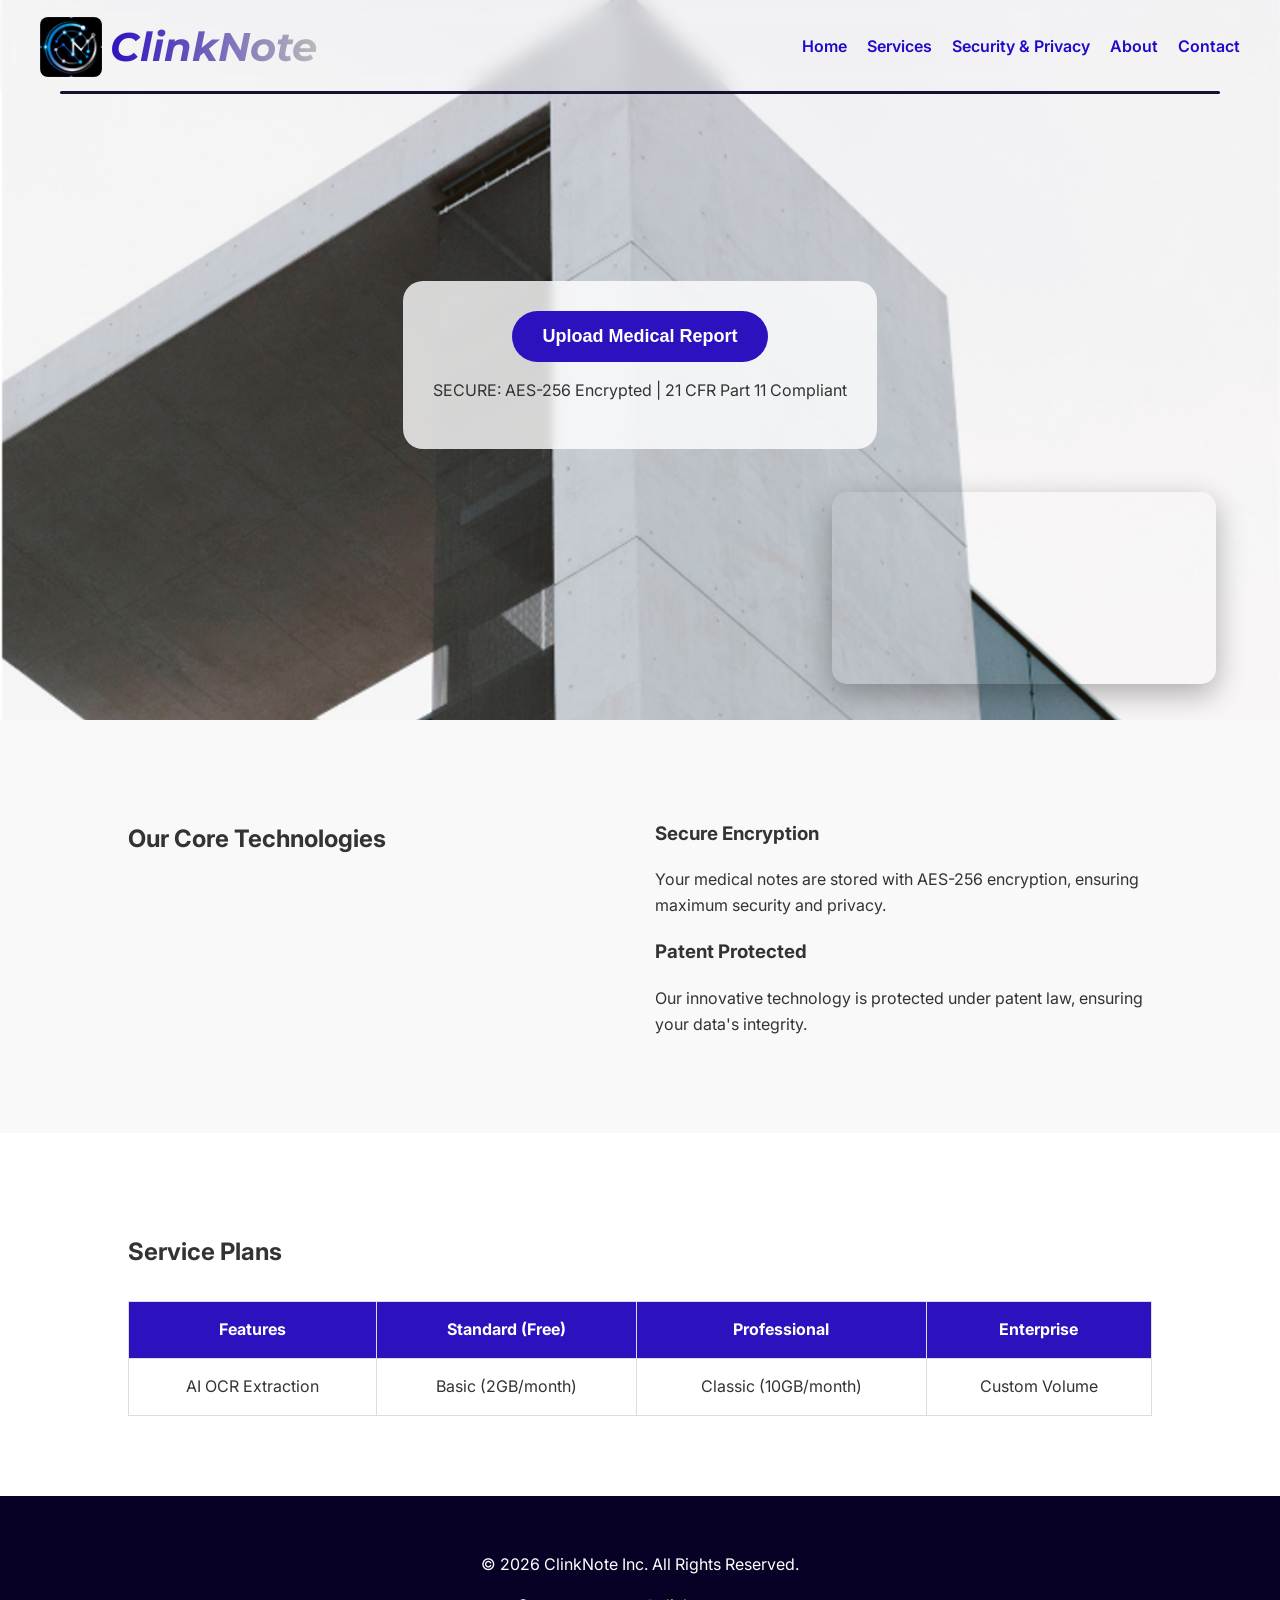
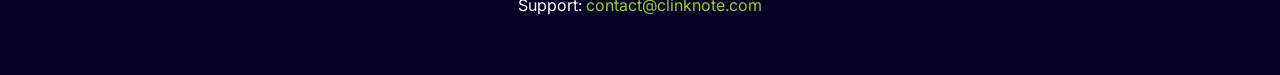
<file: index.html>
<!DOCTYPE html>
<html lang="en">
<head>
  <meta charset="UTF-8">
  <meta name="viewport" content="width=device-width, initial-scale=1.0">
  <meta name="description" content="ClinkNote - Secure EMR and medical note management system. Protecting your privacy and intellectual property with AES-256 encryption.">
  <meta name="keywords" content="ClinkNote, EMR, Medical Records, Encryption, Patent Protection, Secure Notes, Healthcare IT">
  <title>ClinkNote</title>
  <link rel="stylesheet" href="style.css">
  <link rel="icon" href="./images/Logo.jpeg">
  <script src="script.js" defer></script>
</head>
<body>
    <header>
        <div class="logo-title">
            <img src="./images/Logo.jpeg" alt="ClinkNote Logo">
            <h1 class="brand-name">ClinkNote</h1>
        </div>

        <button class="hamburger" id="hamburger">
            <span></span>
            <span></span>
            <span></span>
        </button>

        <nav id="nav-menu">
            <ul class="menu">
                <li><a href="index.html">Home</a></li>
                <li><a href="services.html">Services</a></li>
                <li><a href="security.html">Security & Privacy</a></li>
                <li><a href="about.html">About</a></li>
                <li><a href="contact.html">Contact</a></li>
            </ul>
        </nav>
    </header>

    <main>
        <section class="hero">
            <video class="hero-video" autoplay muted loop playsinline>
                <source src="./images/Personal EMR Software.mp4" type="video/mp4">
            </video>
            
            <div class="upload-container">
                <button id="uploadBtn" class="cta-button">Upload Medical Report</button>
                <p id="uploadStatus" class="status-msg"></p>
    
                <input type="file" id="fileInput" hidden multiple accept=".pdf, .jpg, .jpeg, .png">
                <p class="security-note">SECURE: AES-256 Encrypted | 21 CFR Part 11 Compliant</p>
            </div>
        </section>

        <section class="features">
            <h2>Our Core Technologies</h2>
            <div class="feature-grid"> <div class="feature-item">
                    <h3>Secure Encryption</h3>
                    <p>Your medical notes are stored with AES-256 encryption, ensuring maximum security and privacy.</p>
                </div>
                <div class="feature-item">
                    <h3>Patent Protected</h3>
                    <p>Our innovative technology is protected under patent law, ensuring your data's integrity.</p>
                </div>
            </div>
        </section>

        <section class="pricing">
            <h2>Service Plans</h2>
            <div class="table-container"> <table>
                    <thead>
                        <tr>
                            <th>Features</th>
                            <th>Standard (Free)</th>
                            <th>Professional</th>
                            <th>Enterprise</th>
                        </tr>
                    </thead>
                    <tbody>
                        <tr>
                            <td>AI OCR Extraction</td>
                            <td>Basic (2GB/month)</td>
                            <td>Classic (10GB/month)</td>
                            <td>Custom Volume</td>
                        </tr>
                    </tbody>
                </table>
            </div>
        </section>
    </main>

    <footer>
        <div class="footer-content">
            <p>&copy; 2026 ClinkNote Inc. All Rights Reserved.</p>
            <p>Support: <a href="mailto:contact@clinknote.com">contact@clinknote.com</a></p>
        </div>
    </footer>
</body>
</html>
</file>
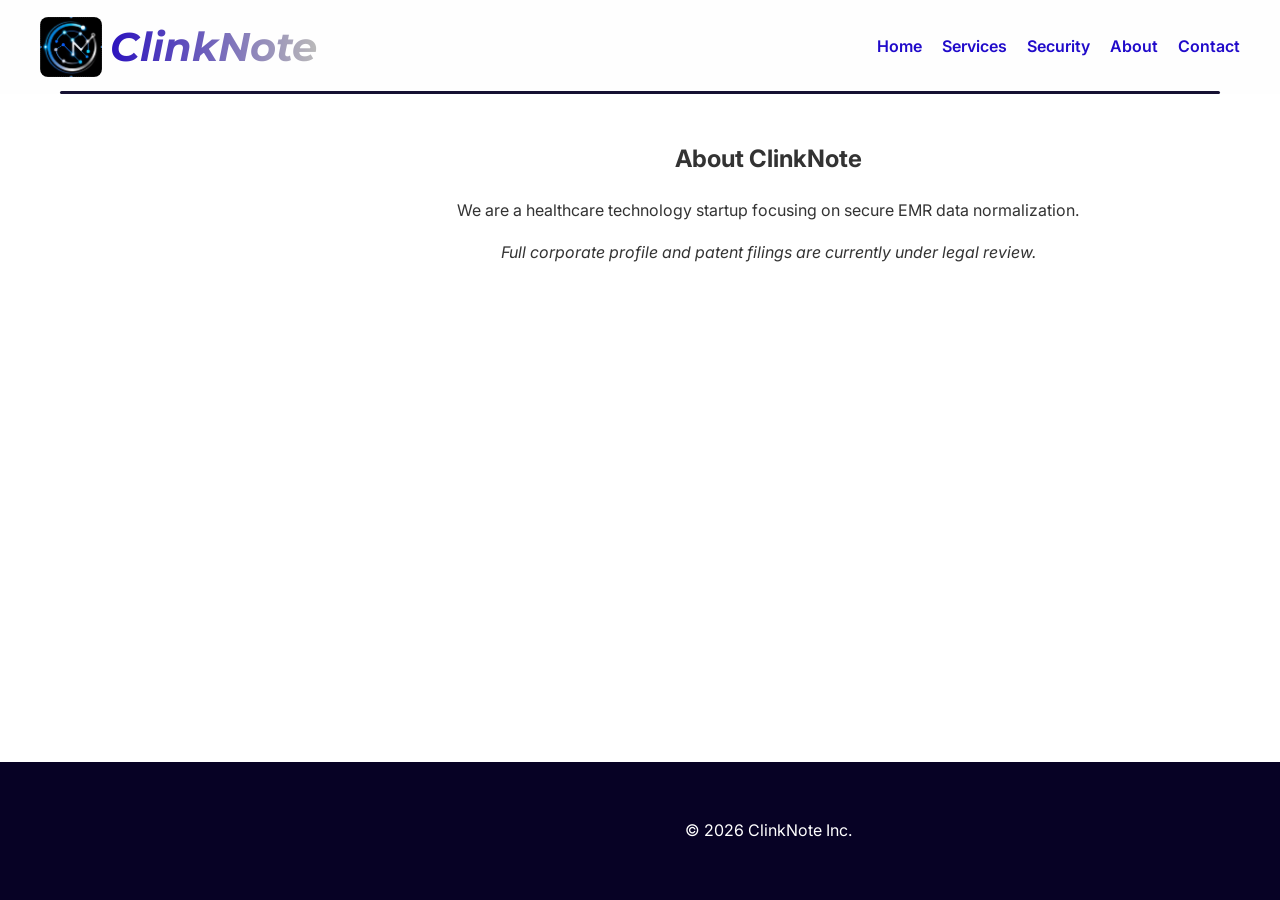
<file: about.html>
<!DOCTYPE html>
<html lang="en">
<head>
    <meta charset="UTF-8">
    <meta name="viewport" content="width=device-width, initial-scale=1.0">
    <title>About Us | ClinkNote</title>
    <link rel="stylesheet" href="style.css">
    <script src="script.js" defer></script>
</head>
<body>
    <header>
        <div class="logo-title">
            <img src="./images/Logo.jpeg" alt="ClinkNote Logo">
            <h1 class="brand-name">ClinkNote</h1>
        </div>
        <button class="hamburger" id="hamburger" aria-label="Menu"><span></span><span></span><span></span></button>
        <nav><ul class="menu"><li><a href="index.html">Home</a></li><li><a href="services.html">Services</a></li><li><a href="security.html">Security</a></li><li><a href="about.html">About</a></li><li><a href="contact.html">Contact</a></li></ul></nav>
    </header>
    <main style="padding: 120px 10%; text-align: center;">
        <h2>About ClinkNote</h2>
        <p>We are a healthcare technology startup focusing on secure EMR data normalization.</p>
        <p><i>Full corporate profile and patent filings are currently under legal review.</i></p>
    </main>
    <footer style="position: fixed; bottom: 0; width: 100%;"><p>&copy; 2026 ClinkNote Inc.</p></footer>
</body>
</html>
</file>
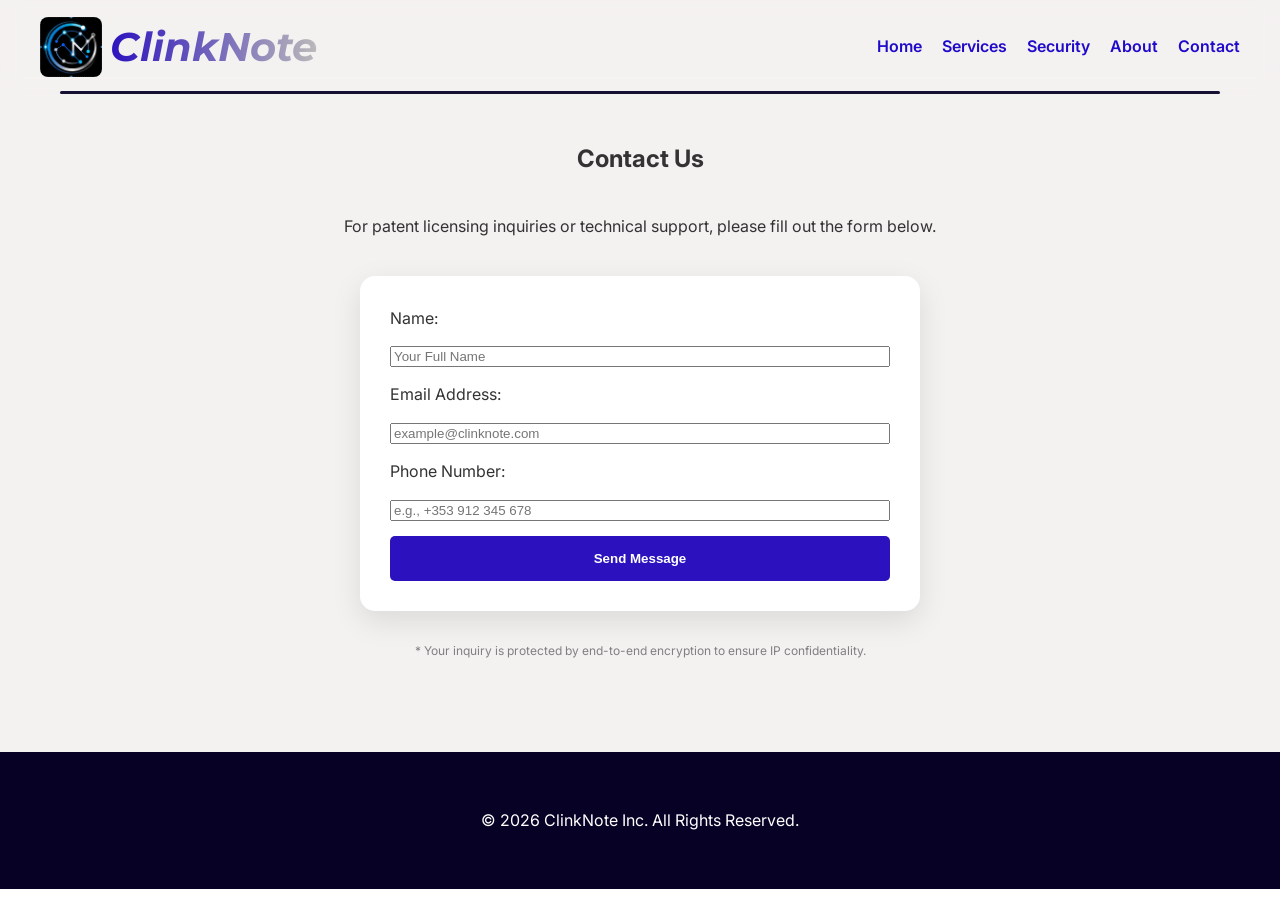
<file: contact.html>
<!DOCTYPE html>
<html lang="en">
<head>
    <meta charset="UTF-8">
    <meta name="viewport" content="width=device-width, initial-scale=1.0">
    <title>Contact Us | ClinkNote</title>
    <link rel="stylesheet" href="style.css">
    <script src="script.js" defer></script>
</head>
<body>
    <header>
        <div class="logo-title">
            <img src="./images/Logo.jpeg" alt="ClinkNote Logo">
            <h1 class="brand-name">ClinkNote</h1>
        </div>

        <button class="hamburger" id="hamburger" aria-label="Menu">
            <span></span>
            <span></span>
            <span></span>
        </button>

        <nav>
            <ul class="menu">
                <li><a href="index.html">Home</a></li>
                <li><a href="services.html">Services</a></li>
                <li><a href="security.html">Security</a></li>
                <li><a href="about.html">About</a></li>
                <li><a href="contact.html">Contact</a></li>
            </ul>
        </nav>
    </header>

    <main class="contact-container">
        <h2>Contact Us</h2>
        <p>For patent licensing inquiries or technical support, please fill out the form below.</p>
    
        <form id="contactForm" class="contact-form">
            <label for="name">Name:</label>
            <input type="text" id="name" name="name" placeholder="Your Full Name" required>
        
            <label for="email">Email Address:</label>
            <input type="email" id="email" name="email" placeholder="example@clinknote.com" required>
        
            <label for="phone">Phone Number:</label>
            <input type="tel" id="phone" name="phone" placeholder="e.g., +353 912 345 678">

            <button type="submit" class="submit-btn">Send Message</button>
        </form>

        <p class="privacy-disclaimer">
            * Your inquiry is protected by end-to-end encryption to ensure IP confidentiality.
        </p>
    </main>

    <footer>
        <p>&copy; 2026 ClinkNote Inc. All Rights Reserved.</p>
    </footer>
</body>
</html>
</file>
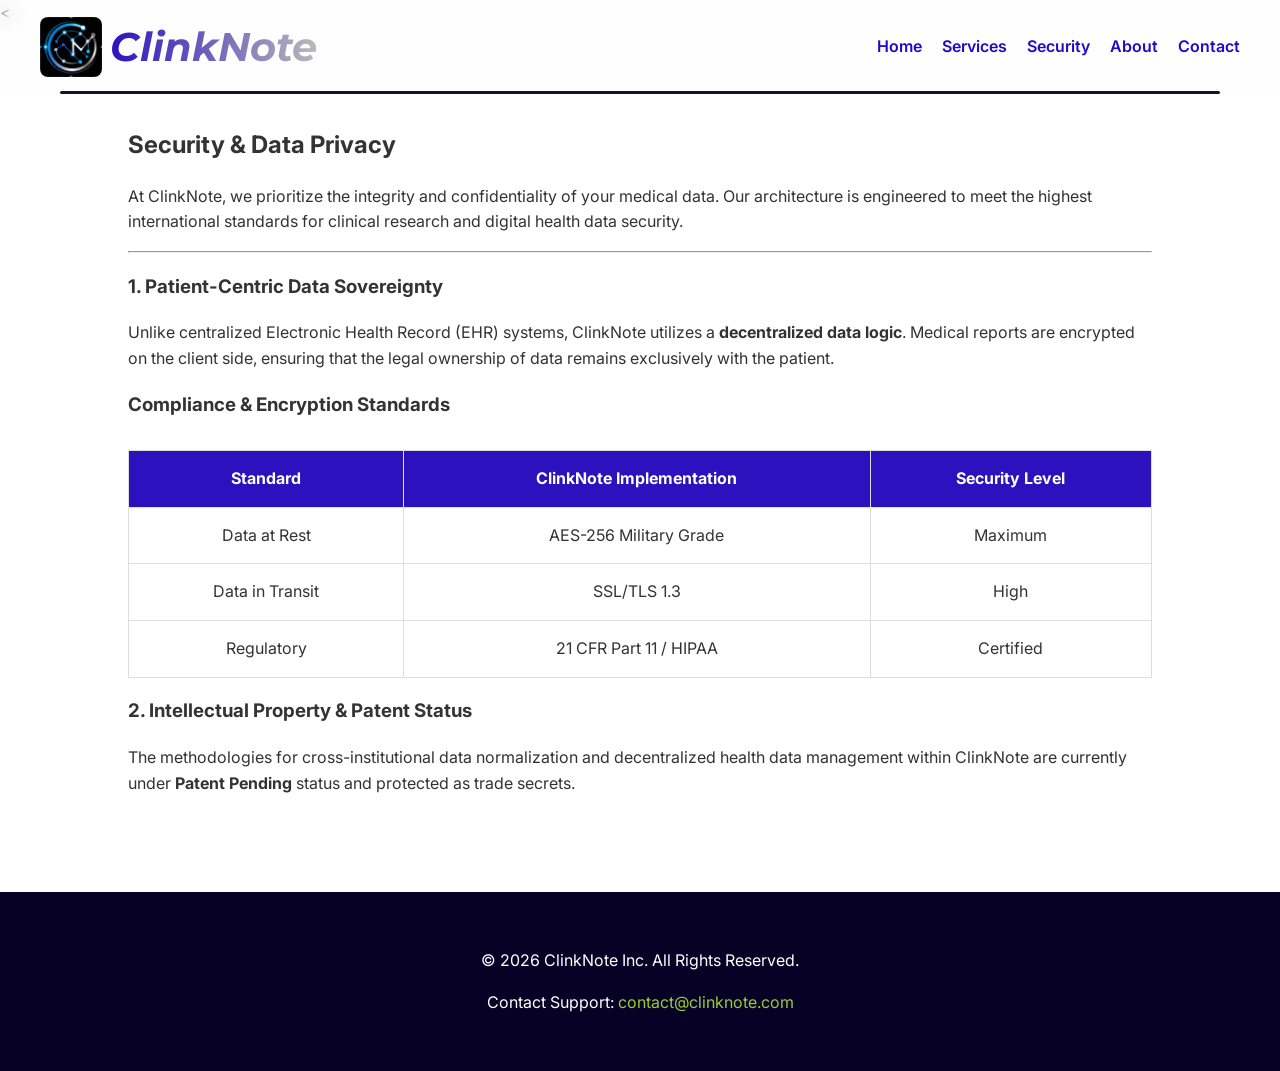
<file: security.html>
<!DOCTYPE html>
<html lang="en">
<head>
    <meta charset="UTF-8">
    <meta name="viewport" content="width=device-width, initial-scale=1.0">
    <meta name="description" content="ClinkNote Security Standards - AES-256 Encryption & 21 CFR Part 11 Compliance.">
    <title>Security & Data Privacy | ClinkNote</title>
    <link rel="stylesheet" href="style.css">
    <script src="script.js" defer></script>
</head>
<body>
    <<header>
        <div class="logo-title">
            <img src="./images/Logo.jpeg" alt="ClinkNote Logo">
            <h1 class="brand-name">ClinkNote</h1>
        </div>

        <button class="hamburger" id="hamburger" aria-label="Menu">
            <span></span>
            <span></span>
            <span></span>
        </button>

        <nav>
            <ul class="menu">
            <li><a href="index.html">Home</a></li>
            <li><a href="services.html">Services</a></li>
            <li><a href="security.html">Security</a></li>
            <li><a href="about.html">About</a></li>
            <li><a href="contact.html">Contact</a></li>
            </ul>
        </nav>
    </header>

    <main>
        <section class="security-content">
            <h2>Security & Data Privacy</h2>
            <p>At ClinkNote, we prioritize the integrity and confidentiality of your medical data. Our architecture is engineered to meet the highest international standards for clinical research and digital health data security.</p>
            
            <hr>

            <h3>1. Patient-Centric Data Sovereignty</h3>
            <p>Unlike centralized Electronic Health Record (EHR) systems, ClinkNote utilizes a <strong>decentralized data logic</strong>. Medical reports are encrypted on the client side, ensuring that the legal ownership of data remains exclusively with the patient.</p>

            <div class="pricing"> <h3>Compliance & Encryption Standards</h3>
                <table>
                    <thead>
                        <tr>
                            <th>Standard</th>
                            <th>ClinkNote Implementation</th>
                            <th>Security Level</th>
                        </tr>
                    </thead>
                    <tbody>
                        <tr>
                            <td>Data at Rest</td>
                            <td>AES-256 Military Grade</td>
                            <td>Maximum</td>
                        </tr>
                        <tr>
                            <td>Data in Transit</td>
                            <td>SSL/TLS 1.3</td>
                            <td>High</td>
                        </tr>
                        <tr>
                            <td>Regulatory</td>
                            <td>21 CFR Part 11 / HIPAA</td>
                            <td>Certified</td>
                        </tr>
                    </tbody>
                </table>
            </div>

            <h3>2. Intellectual Property & Patent Status</h3>
            <p>The methodologies for cross-institutional data normalization and decentralized health data management within ClinkNote are currently under <strong>Patent Pending</strong> status and protected as trade secrets.</p>
        </section>
    </main>

    <footer>
        <div class="footer-content">
            <p>&copy; 2026 ClinkNote Inc. All Rights Reserved.</p>
            <p>Contact Support: <a href="mailto:contact@clinknote.com">contact@clinknote.com</a></p>
        </div>
    </footer>
</body>
</html>
</file>
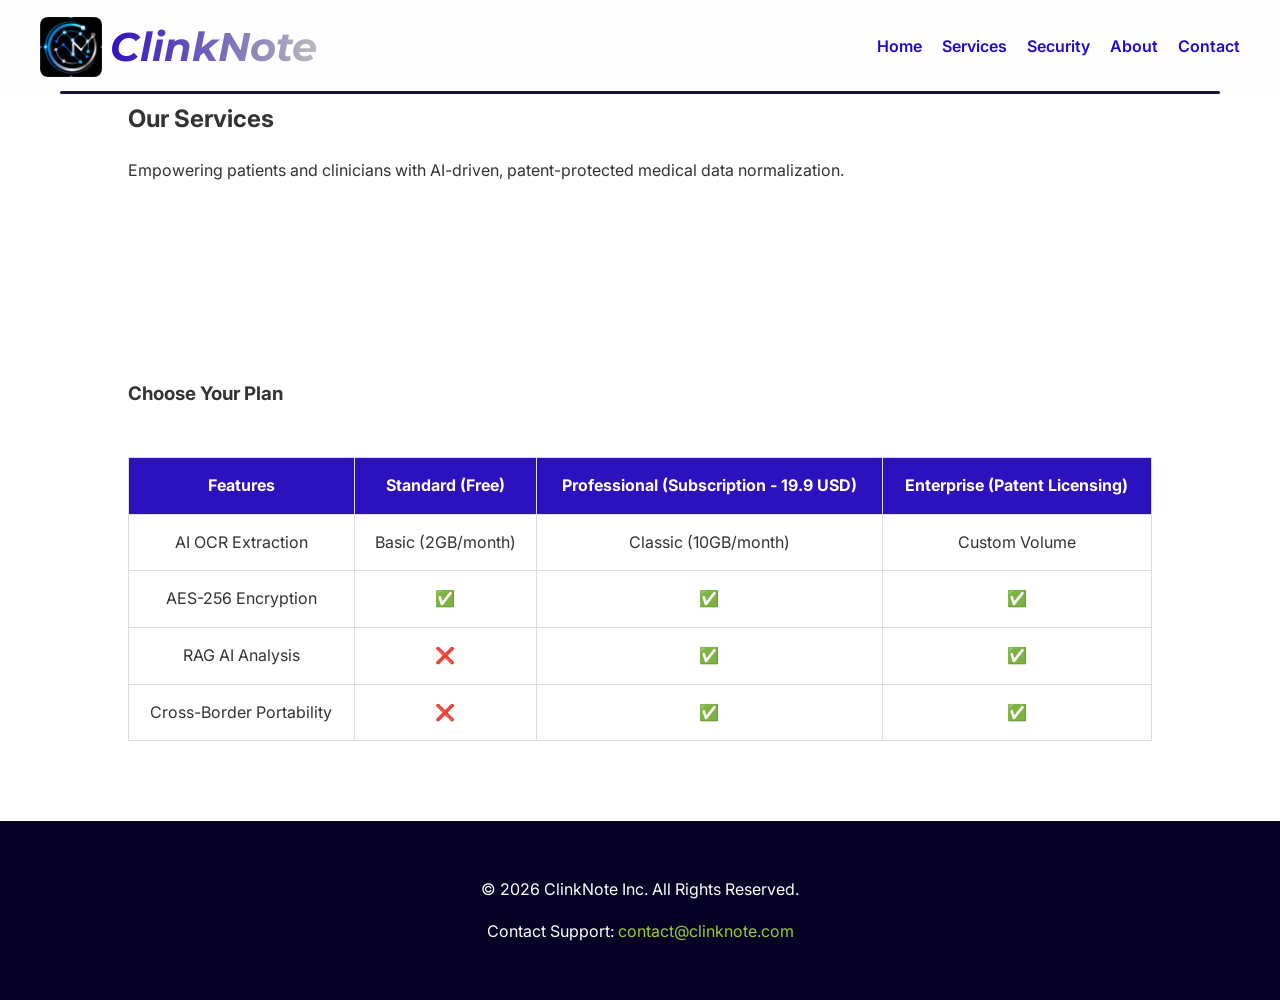
<file: services.html>
<!DOCTYPE html>
<html lang="en">
<head>
    <meta charset="UTF-8">
    <meta name="viewport" content="width=device-width, initial-scale=1.0">
    <title>Services & Subscription | ClinkNote</title>
    <link rel="stylesheet" href="style.css">
    <script src="script.js" defer></script>
</head>
<body>
    <header>
        <div class="logo-title">
            <img src="./images/Logo.jpeg" alt="ClinkNote Logo">
            <h1 class="brand-name">ClinkNote</h1>
        </div>

        <button class="hamburger" id="hamburger" aria-label="Menu">
            <span></span>
            <span></span>
            <span></span>
        </button>

        <nav>
            <ul class="menu">
                <li><a href="index.html">Home</a></li>
                <li><a href="services.html">Services</a></li>
                <li><a href="security.html">Security</a></li>
                <li><a href="about.html">About</a></li>
                <li><a href="contact.html">Contact</a></li>
            </ul>
        </nav>
    </header>

    <main class="services-page">
        <section class="services-hero">
            <h2>Our Services</h2>
            <p>Empowering patients and clinicians with AI-driven, patent-protected medical data normalization.</p>
        </section>

        <section class="pricing">
            <h3>Choose Your Plan</h3>
            <div class="pricing-table-container">
                <table id="pricingTable">
                    <thead>
                        <tr>
                            <th>Features</th>
                            <th>Standard (Free)</th>
                            <th>Professional (Subscription - 19.9 USD)</th>
                            <th>Enterprise (Patent Licensing)</th>
                        </tr>
                    </thead>
                    <tbody>
                        <tr>
                            <td>AI OCR Extraction</td>
                            <td>Basic (2GB/month)</td>
                            <td>Classic (10GB/month)</td>
                            <td>Custom Volume</td>
                        </tr>
                        <tr>
                            <td>AES-256 Encryption</td>
                            <td>✅</td>
                            <td>✅</td>
                            <td>✅</td>
                        </tr>
                        <tr>
                            <td>RAG AI Analysis</td>
                            <td>❌</td>
                            <td>✅</td>
                            <td>✅</td>
                        </tr>
                        <tr>
                            <td>Cross-Border Portability</td>
                            <td>❌</td>
                            <td>✅</td>
                            <td>✅</td>
                        </tr>
                    </tbody>
                </table>
            </div>
        </section>
    </main>

    <footer>
        <div class="footer-content">
            <p>&copy; 2026 ClinkNote Inc. All Rights Reserved.</p>
            <p>Contact Support: <a href="mailto:contact@clinknote.com">contact@clinknote.com</a></p>
        </div>
    </footer>
</body>
</html>
</file>
<file: style.css>
/* --- EXTERNAL FONTS --- */
@import url('https://fonts.googleapis.com/css2?family=Montserrat:wght@700&display=swap');
@import url('https://fonts.googleapis.com/css2?family=Inter:wght@400;600&display=swap');

/* --- 1. GLOBAL VARIABLES & BASE STYLES --- */
:root {
  --primary-color: #2b12be;
  --accent-color: yellowgreen;
  --text-main: #333;
  --bg-light: #f4f1f1;
  --white: #ffffff;
}

body, html {
  margin: 0;
  padding: 0;
  font-family: 'Inter', sans-serif;
  color: var(--text-main);
  line-height: 1.6;
  scroll-behavior: smooth;
}

/* --- 2. LAYOUT: HEADER & NAVIGATION --- */
header {
  display: flex;             
  align-items: center;       
  justify-content: space-between;
  padding: 15px 40px;
  position: fixed;
  top: 0;
  left: 0;
  width: 100%;
  z-index: 1000;
  background-color: rgba(244, 241, 241, 0.1);
  box-sizing: border-box;
  backdrop-filter: blur(10px);
}

/* Decorative underline for header */
header::after {
  content: '';
  position: absolute;
  bottom: 0;
  left: 60px;
  right: 60px;
  height: 3.5px;
  background-color: rgba(7, 2, 37, 0.939);
  display: block;
  z-index: 1001;
  border-radius: 15px;
}

.logo-title {
  display: flex;
  align-items: center;
  gap: 8px;
} 

.logo-title img {
  height: 60px;
  width: auto;
  border-radius: 8px;
}

.brand-name {
  font-family: "montserrat", sans-serif;
  font-style: italic;
  font-weight: 700;
  font-size: 40px;
  letter-spacing: 0.1px;
  margin: 0;
  background: linear-gradient(90deg, #2b12be, #bab9b9);
  -webkit-background-clip: text;
  background-clip: text;
  -webkit-text-fill-color: transparent;
}

/* Navigation Links */
nav ul.menu {
  list-style: none;
  display: flex;
  gap: 20px;
  margin: 0;
  padding: 0;
}

nav ul.menu li a {
  position: relative;
  text-decoration: none;
  color: #200aca;
  font-weight: 600;
  padding: 5px 0;
  white-space: nowrap;
  transition: color 0.3s ease;
}

/* Hover effect for Nav Links */
nav ul.menu li a::after {
  content: '';
  position: absolute;
  bottom: 0;
  left: 0;
  width: 0;
  height: 3px;
  background-color: var(--accent-color);
  transition: width 0.3s ease-in-out;
}

nav ul.menu li a:hover::after {
  width: 100%;
}

/* Mobile Hamburger Icon */
.hamburger {
  display: none; /* Hidden on desktop */
  flex-direction: column;
  cursor: pointer;
  background: none;
  border: none;
  gap: 5px;
  padding: 10px;
  z-index: 1100;
}

.hamburger span {
  display: block;
  width: 25px;
  height: 3px;
  background-color: var(--primary-color);
  transition: 0.3s;
}

/* --- 3. PAGE COMPONENTS & SECTIONS --- */
main {
  display: block;
  width: 100%;
}

section {
    padding: 80px 10%;
    background: var(--white);
}

/* Hero Section with Video */
.hero {
    position: relative;
    width: 100%;
    height: 80vh;
    min-height: 500px;
    display: flex;
    align-items: center;
    justify-content: center;
    padding-top: 90px;
    box-sizing: border-box;
    background-image: url('./images/Cover3.png');
    background-size: cover;
    background-position: center top;
    background-repeat: no-repeat;
    overflow: hidden;
}

.hero-video {
  position: absolute;
  bottom: 5%;
  right: 5%;
  width: 30vw;
  max-width: 400px;
  border-radius: 15px;
  box-shadow: 0 10px 30px rgba(0,0,0,0.3);
  z-index: 2;
}

.upload-container {
    z-index: 10;
    text-align: center;
    background: rgba(255, 255, 255, 0.8);
    padding: 30px;
    border-radius: 20px;
    backdrop-filter: blur(5px);
}

.cta-button {
    background-color: var(--primary-color);
    color: var(--white);
    padding: 15px 30px;
    border: none;
    border-radius: 50px;
    font-size: 18px;
    font-weight: 600;
    cursor: pointer;
    transition: transform 0.2s ease;
}

.cta-button:hover {
    transform: scale(1.05);
}

/* Status messages used by script.js */
.status-msg {
    margin-top: 10px;
    font-weight: bold;
}

.success-text {
    color: #228B22;
}

/* Features Grid */
.features {
    display: grid;
    grid-template-columns: repeat(auto-fit, minmax(250px, 1fr));
    gap: 30px;
    background-color: #f9f9f9;
}

/* Pricing Tables */
.pricing-table-container {
    overflow-x: auto;
    width: 100%;
}

.pricing table {
    width: 100%;
    border-collapse: collapse;
    margin-top: 30px;
    background-color: var(--white);
}

.pricing th, .pricing td {
    padding: 15px;
    border: 1px solid #ddd;
    text-align: center;
}

.pricing th {
    background-color: var(--primary-color);
    color: var(--white);
}

/* --- 4. CONTACT PAGE SPECIFIC STYLES --- */
.contact-container {
    padding-top: 120px;
    padding-bottom: 80px;
    min-height: 80vh;
    display: flex;
    flex-direction: column;
    align-items: center;
    background-color: var(--bg-light);
    width: 100%;
    box-sizing: border-box;
}

.contact-form {
    display: flex;
    flex-direction: column;
    width: 90%;
    max-width: 500px;
    gap: 15px;
    background: var(--white);
    padding: 30px;
    border-radius: 15px;
    box-shadow: 0 10px 30px rgba(0,0,0,0.1);
    margin: 20px auto;
}

.submit-btn {
    padding: 15px;
    background-color: var(--primary-color);
    color: var(--white);
    border: none;
    border-radius: 5px;
    font-weight: 600;
    cursor: pointer;
    transition: background 0.3s ease;
}

.submit-btn:hover {
    background-color: #1a0a8f;
}

/* Replacement for inline styles on contact page */
.privacy-disclaimer {
    font-size: 12px;
    color: gray;
    margin-top: 10px;
    text-align: center;
}

/* --- 5. FOOTER --- */
footer {
    background: #070225;
    color: var(--white);
    padding: 40px 10%;
    text-align: center;
}

footer a {
    color: var(--accent-color);
    text-decoration: none;
}

/* --- 6. RESPONSIVE MEDIA QUERIES --- */
@media (max-width: 768px) {
    header {
        padding: 10px 20px;
    }
    
    .brand-name {
        font-size: 28px;
    }

    /* Show hamburger on mobile */
    .hamburger {
        display: flex;
    }

    /* Transform menu into mobile dropdown */
    nav ul.menu {
        display: none; /* JS will toggle this with 'active' class */
        flex-direction: column;
        position: absolute;
        top: 80px;
        left: 0;
        width: 100%;
        background-color: var(--white);
        padding: 20px 0;
        box-shadow: 0 10px 20px rgba(0,0,0,0.1);
        gap: 0;
    }

    /* JS Toggle class */
    nav ul.menu.active {
        display: flex;
    }

    nav ul.menu li {
        width: 100%;
        text-align: center;
        padding: 15px 0;
    }

    .hero {
      min-height: 60vh;
      padding-top: 120px;
    }

    .hero-video {
        position: relative;
        width: 80%;
        bottom: 0;
        right: 0;
        margin: 20px auto 0;
    }

    /* Allow table to scroll on small screens */
    .pricing table {
        display: block;
        overflow-x: auto;
    }
}
</file>
